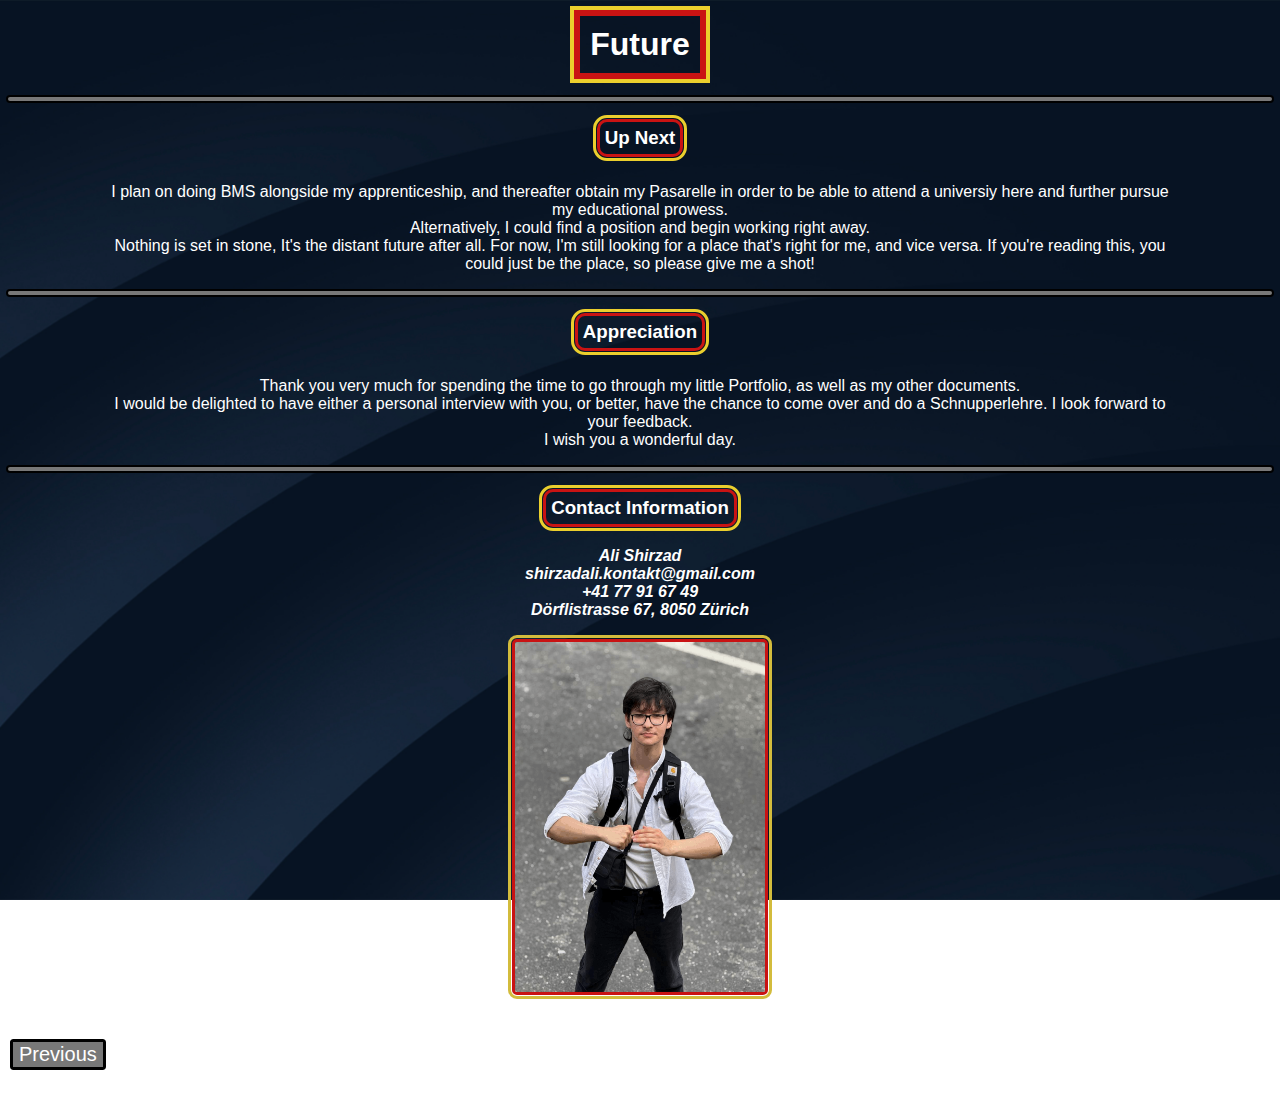
<file: pagefour.html>
<!DOCTYPE html>
<html>

<head>
  <meta charset="utf-8">
  <meta name="viewport" content="width=device-width">
  <title>Ali Shirzad's Portfolio Page 4</title>
  <link href="mystyle.css" rel="stylesheet" type="text/css" />
</head>

<body>
  <h1>Future</h1>
  <hr>
  <h3>Up Next</h3>
  <p title="Looking at how Teams is down all the time, we could definitely use more Informatikers">I plan on doing BMS alongside my apprenticeship, and thereafter obtain my Pasarelle in order to be able to attend a universiy here and further pursue my educational prowess.
    <br>
  Alternatively, I could find a position and begin working right away.
    <br>
    Nothing is set in stone, It's the distant future after all.
    For now, I'm still looking for a place that's right for me, and vice versa.
    If you're reading this, you could just be the place, so please give me a shot!
  </p>



  <hr>
  <h3>Appreciation</h3>

  <p title="No more easter eggs, just a heartfelt thank you!">
    Thank you very much for spending the time to go through my little Portfolio, as well as my other documents.
    <br>
    I would be delighted to have either a personal interview with you, or better, have the chance to come over and do a
    Schnupperlehre.
    I look forward to your feedback.<br>
    I wish you a wonderful day.
  </p>

  <hr>

  <h3>Contact Information</h3>

  <address style="margin: 10px">
    <b>
      Ali Shirzad<br>
      shirzadali.kontakt@gmail.com<br>
      +41 77 91 67 49<br>
      Dörflistrasse 67, 8050 Zürich
    </b>
  </address>

  <img src="/img/bow.gif" alt="gif of me bowing" style="width:250px; height:350px;
    margin-top: 10px;">

  <hr style="background-color: transparent;
    border: none;">

  <div style="display: flex; justify-content: space-between; margin: 20px 10px 10px 10px;">
    <a href="pagethree.html">
      <button style="font-size: 20px;">Previous</button>
  </div>

  <br>









</body>


</html>
</file>
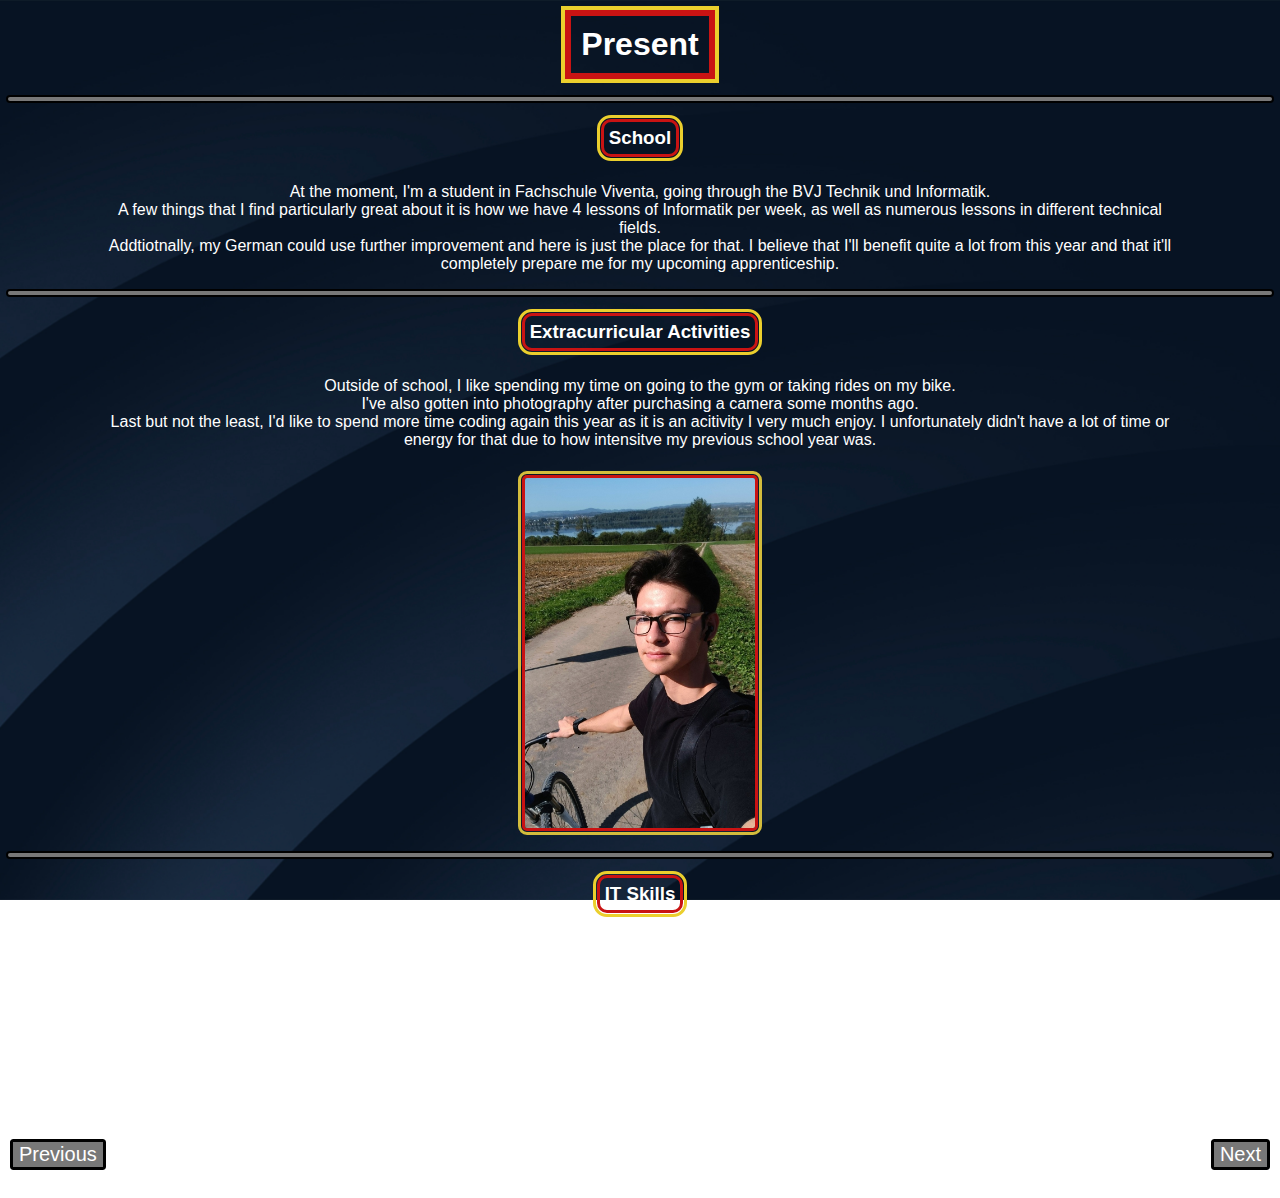
<file: pagethree.html>
<!DOCTYPE html>
<html>

<head>
  <meta charset="utf-8">
  <meta name="viewport" content="width=device-width">
  <title>Ali Shirzad's Portfolio Page 3</title>
  <link href="mystyle.css" rel="stylesheet" type="text/css" />
</head>

<body>

  <h1>Present</h1>
  <hr>
  <h3>School</h3>
  
  <p title="hippopotomonstrosesquippedaliophobia">At the moment, I'm a student in Fachschule Viventa, going through the
    BVJ Technik und Informatik.<br>
    A few things that I find particularly great about it is how we have 4 lessons of Informatik per week, as well as
    numerous lessons in different technical fields. <br>
    Addtiotnally, my German could use further improvement and here is just the place for that.
    I believe that I'll benefit quite a lot from this year and that it'll completely prepare me for my upcoming
    apprenticeship.
  </p>
  <hr>

  <h3>Extracurricular Activities</h3>
  <p title="the word you read is the phobia of long words">Outside of school, I like spending my time on going to the
    gym or taking rides on my bike. <br>
    I've also gotten into photography after purchasing a camera some months ago.<br>
    Last but not the least, I'd like to spend more time coding again this year as it is an acitivity I very much enjoy.
    I unfortunately didn't have a lot of time or energy for that due to how intensitve my previous school year was.
  </p>
  
  <img src=/img/biking.jpg height="350" width="230" alt="biking at Greifensee">

  <hr>

  <h3>IT Skills</h3>
  <p title="and I can prnounce it perfectly" style="margin-bottom:50px;">
    During my years here, I was able to gain quite a bit of programming experience, as well as more insight into what
    I'll protenitally be doing going down this line.<br>
    I partook in a Web-Development course where we designed our own websites and learned about <b>HTML</b> and
    <b>CSS</b>.<br>
    Simultaneously, I was visiting another course where we developed our own game with the help of <b>Unity</b>.<br>
    At the same time, I was learning <b>Python</b> at home, quite extensively at that.<br>
    A year later, I took on yet another course, this time focusing on developing our own Smartphone Apps with the help
    of an online tool called <b>Thunkable</b>.
    Last but not the least, my school required me to get better at using more basic programs such as <b>Word</b> and
    <b>PowerPoint</b>.

  </p>
  
  <hr style="background-color: transparent;
    border: none;">

  <div style="display: flex; justify-content: space-between; margin: 20px 10px 10px 10px;">
    <a href="pagetwo.html">
      <button style="font-size: 20px;">Previous</button>
    </a>
    <a href="pagefour.html">
      <button style="font-size: 20px;">Next</button>
    </a>
  </div>
      <br>
     

</body>

</html>
</file>
<file: mystyle.css>
html, body {
  height: 100%;
  margin: 0;
}



body {
  font-family:'DejaVu', sans-serif;
  background-image: url('/img/darkbg.jpg');
  color: white;
  background-repeat: no-repeat;
  background-size: cover;
  background-position: center;
  background-attachment: fixed;
  text-align: center; 
}



h1 {
  display: inline-block;
  text-align: center;
  border-style: solid;
  border-color: #c91313;
  border-width: 6px;
  padding: 10px;
  margin:10px;
  outline-style: solid;
  outline-width: 4px;
  outline-offset: 0px;
  outline-color: #ebcf2d;
}




hr {
  border: solid;
  border-radius: 10px;
  border-color: black;
  border-width: 2px;
  background-color: #787878; 
  height: 4px;
  margin: 6px;
  

  
  
}

h3 {
  display: inline-block;
  margin: 10px;
  padding: 5px;
  border: 3px solid;
  border-color: #c91313;  
  border-radius: 10px;
  outline-style: solid;
  outline-color: #ebcf2d;
  outline-width: medium;
  outline-offset:1px;
}

p{
  margin-right: 100px;
  margin-left: 100px;

}
img {
  margin-top: 10px;
  margin-bottom: 10px;
  margin-right: 15px;
  margin-left: 15px;
  border: solid;
  border-color:#c91313;
  border-radius: 5px;
  border-width: 3px;
  outline: solid;
  outline-color: #d3bc3c;
  outline-width: 3px;
  outline-offset: 1px;
}

button {
  color: white;
  background-color: #787878;
  border: solid;
  border-color: black;
  outline: solid;
  outline-width: 2px;
  outline-color: white;
  border-radius: 3px;
}
</file>
